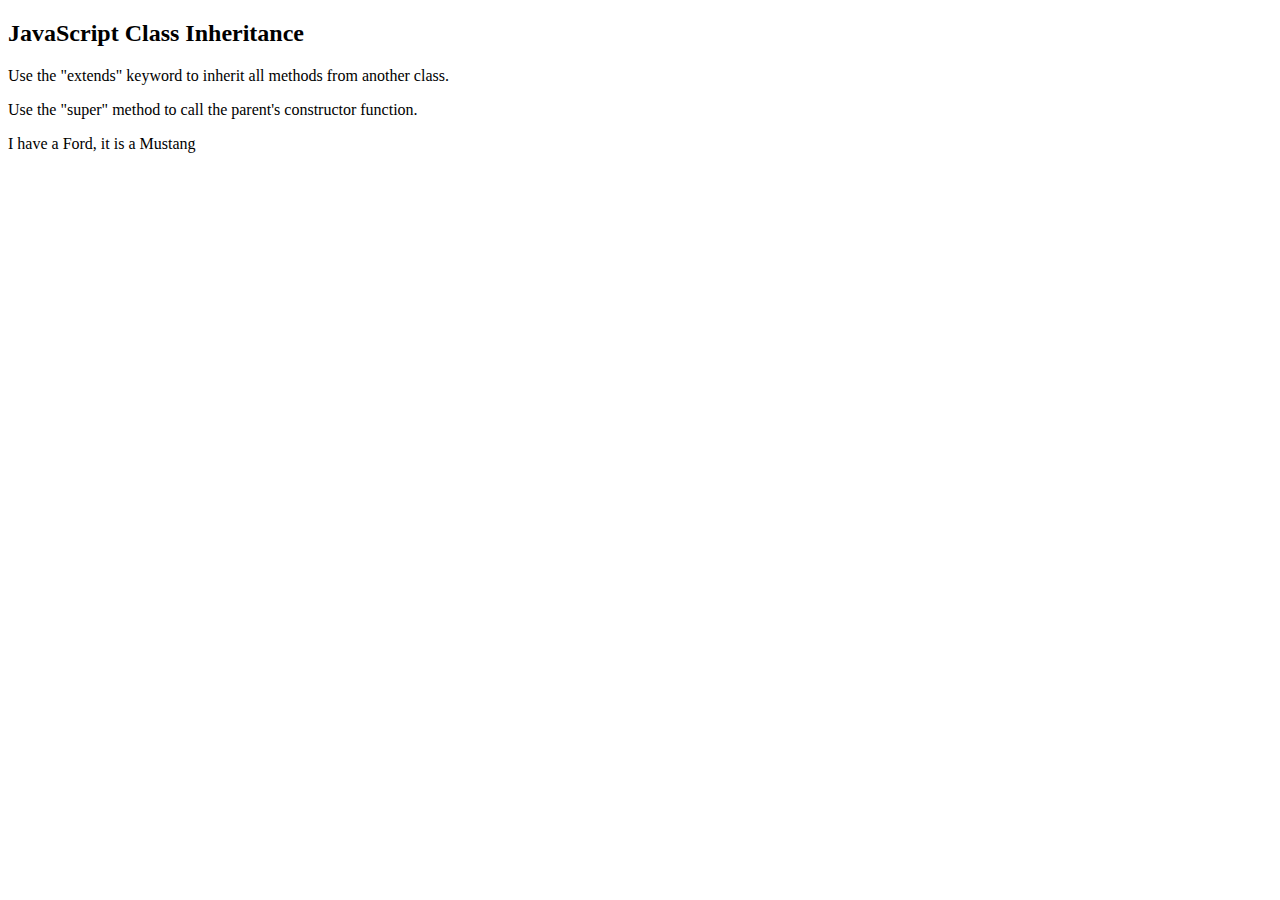
<file: Object/index.html>
<!DOCTYPE html>
<html>

<body>

    <h2>JavaScript Class Inheritance</h2>

    <p>Use the "extends" keyword to inherit all methods from another class.</p>
    <p>Use the "super" method to call the parent's constructor function.</p>

    <p id="demo"></p>

    <script>
        class Car {
            constructor(brand) {
                this.carname = brand;
            }
            present() {
                return 'I have a ' + this.carname;
            }
        }

        class Model extends Car {
            constructor(brand, mod) {
                super(brand);
                this.model = mod;
            }
            show() {
                return this.present() + ', it is a ' + this.model;
            }
        }

        mycar = new Model("Ford", "Mustang");
        document.getElementById("demo").innerHTML = mycar.show();
    </script>

</body>

</html>
</file>
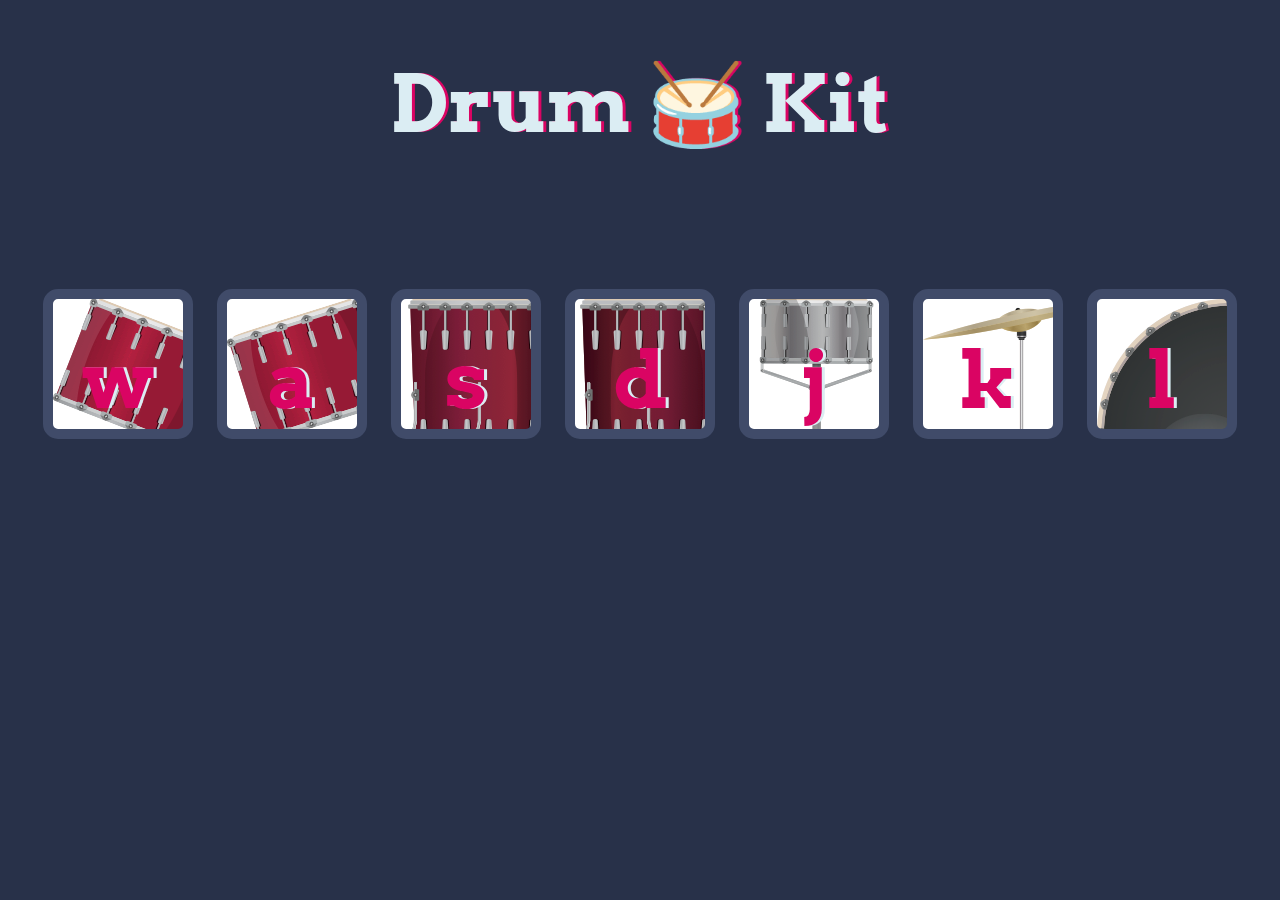
<file: Projects/Drum Kit/index.html>
<!DOCTYPE html>
<html lang="en" dir="ltr">

<head>
  <meta charset="utf-8">
  <title>Drum Kit</title>
  <link rel="stylesheet" href="styles.css">
  <link href="https://fonts.googleapis.com/css?family=Arvo" rel="stylesheet">
</head>

<body>

  <h1 id="title">Drum 🥁 Kit</h1>
  <div class="set">
    <button class="w drum">w</button>
    <button class="a drum">a</button>
    <button class="s drum">s</button>
    <button class="d drum">d</button>
    <button class="j drum">j</button>
    <button class="k drum">k</button>
    <button class="l drum">l</button>
  </div>


</body>

<script src="index.js"></script>
</html>
</file>
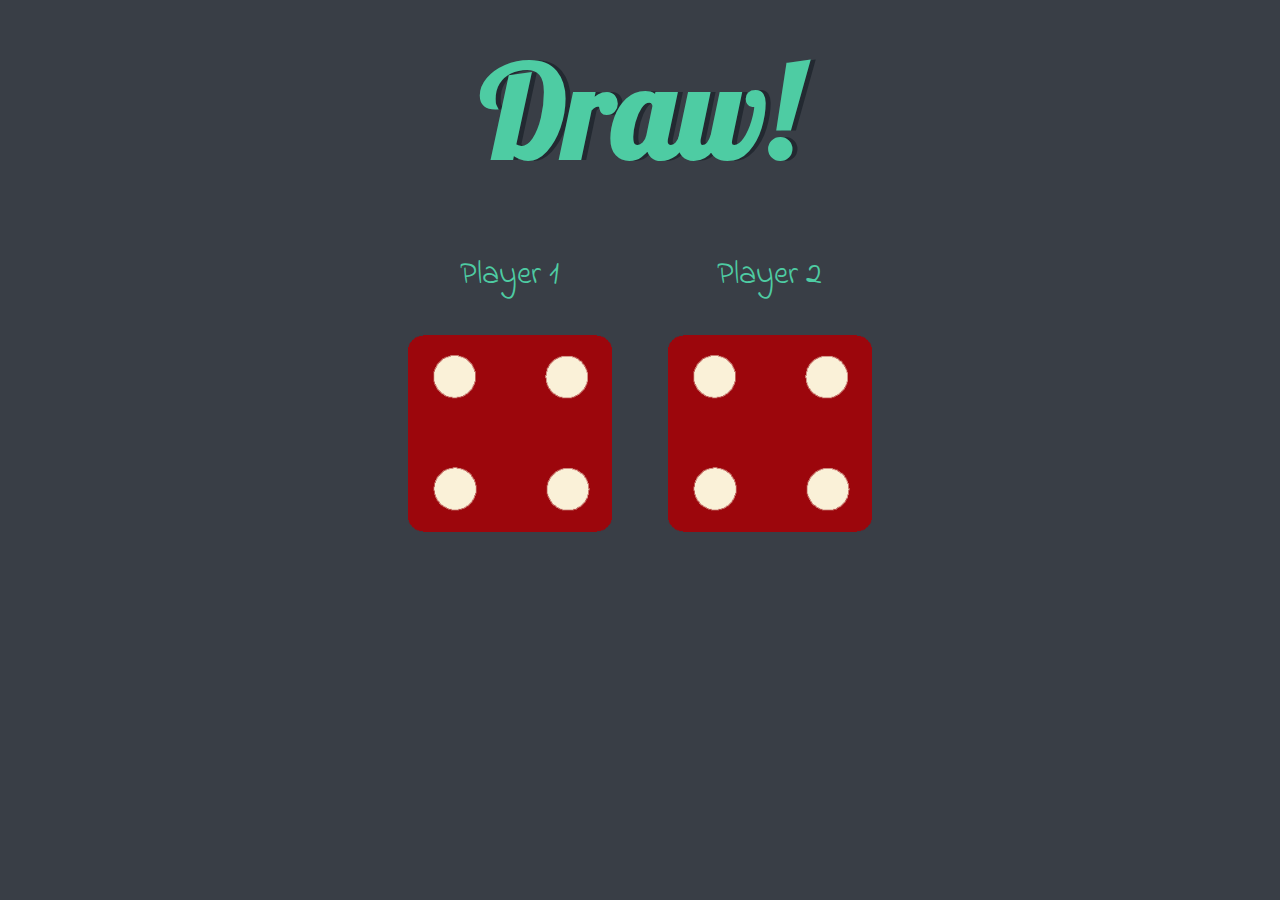
<file: Dicee Game project/dicee.html>
<!DOCTYPE html>
<html lang="en" dir="ltr">

<head>
  <meta charset="utf-8">
  <title>Dicee</title>
  <link rel="stylesheet" href="styles.css">
  <link href="https://fonts.googleapis.com/css?family=Indie+Flower|Lobster" rel="stylesheet">

</head>

<body>

  <div class="container">
    <h1>Refresh Me</h1>

    <div class="dice">
      <p>Player 1</p>
      <img class="img1" src="images/dice6.png">
    </div>

    <div class="dice">
      <p>Player 2</p>
      <img class="img2" src="images/dice6.png">
    </div>

  </div>


</body>

<script src="index.js"></script>

</html>
</file>
<file: Projects/Drum Kit/styles.css>
body {
  text-align: center;
  background-color: #283149;
}

h1 {
  font-size: 5rem;
  color: #DBEDF3;
  font-family: "Arvo", cursive;
  text-shadow: 3px 0 #DA0463;

}

footer {
  color: #DBEDF3;
  font-family: sans-serif;
}

.w {
  background-image: url("images/tom1.png");
}

.a {
  background-image: url("images/tom2.png");
}

.s {
  background-image: url("images/tom3.png");
}

.d {
  background-image: url("images/tom4.png");
}

.j {
  background-image: url("images/snare.png");
}

.k {
  background-image: url("images/crash.png");
}

.l {
  background-image: url("images/kick.png");
}

.set {
  margin: 10% auto;
}

.game-over {
  background-color: red;
  opacity: 0.8;
}

.pressed {
  box-shadow: 0 3px 4px 0 #DBEDF3;
  opacity: 0.5;
}

.red {
  color: red;
}

.drum {
  outline: none;
  border: 10px solid #404B69;
  font-size: 5rem;
  font-family: 'Arvo', cursive;
  line-height: 2;
  font-weight: 900;
  color: #DA0463;
  text-shadow: 3px 0 #DBEDF3;
  border-radius: 15px;
  display: inline-block;
  width: 150px;
  height: 150px;
  text-align: center;
  margin: 10px;
  background-color: white;
}
</file>
<file: Dicee Game project/styles.css>
.container {
  width: 70%;
  margin: auto;
  text-align: center;
}

.dice {
  text-align: center;
  display: inline-block;

}

body {
  background-color: #393E46;
}

h1 {
  margin: 30px;
  font-family: 'Lobster', cursive;
  text-shadow: 5px 0 #232931;
  font-size: 8rem;
  color: #4ECCA3;
}

p {
  font-size: 2rem;
  color: #4ECCA3;
  font-family: 'Indie Flower', cursive;
}

img {
  width: 80%;
}

footer {
  margin-top: 5%;
  color: #EEEEEE;
  text-align: center;
  font-family: 'Indie Flower', cursive;

}
</file>
